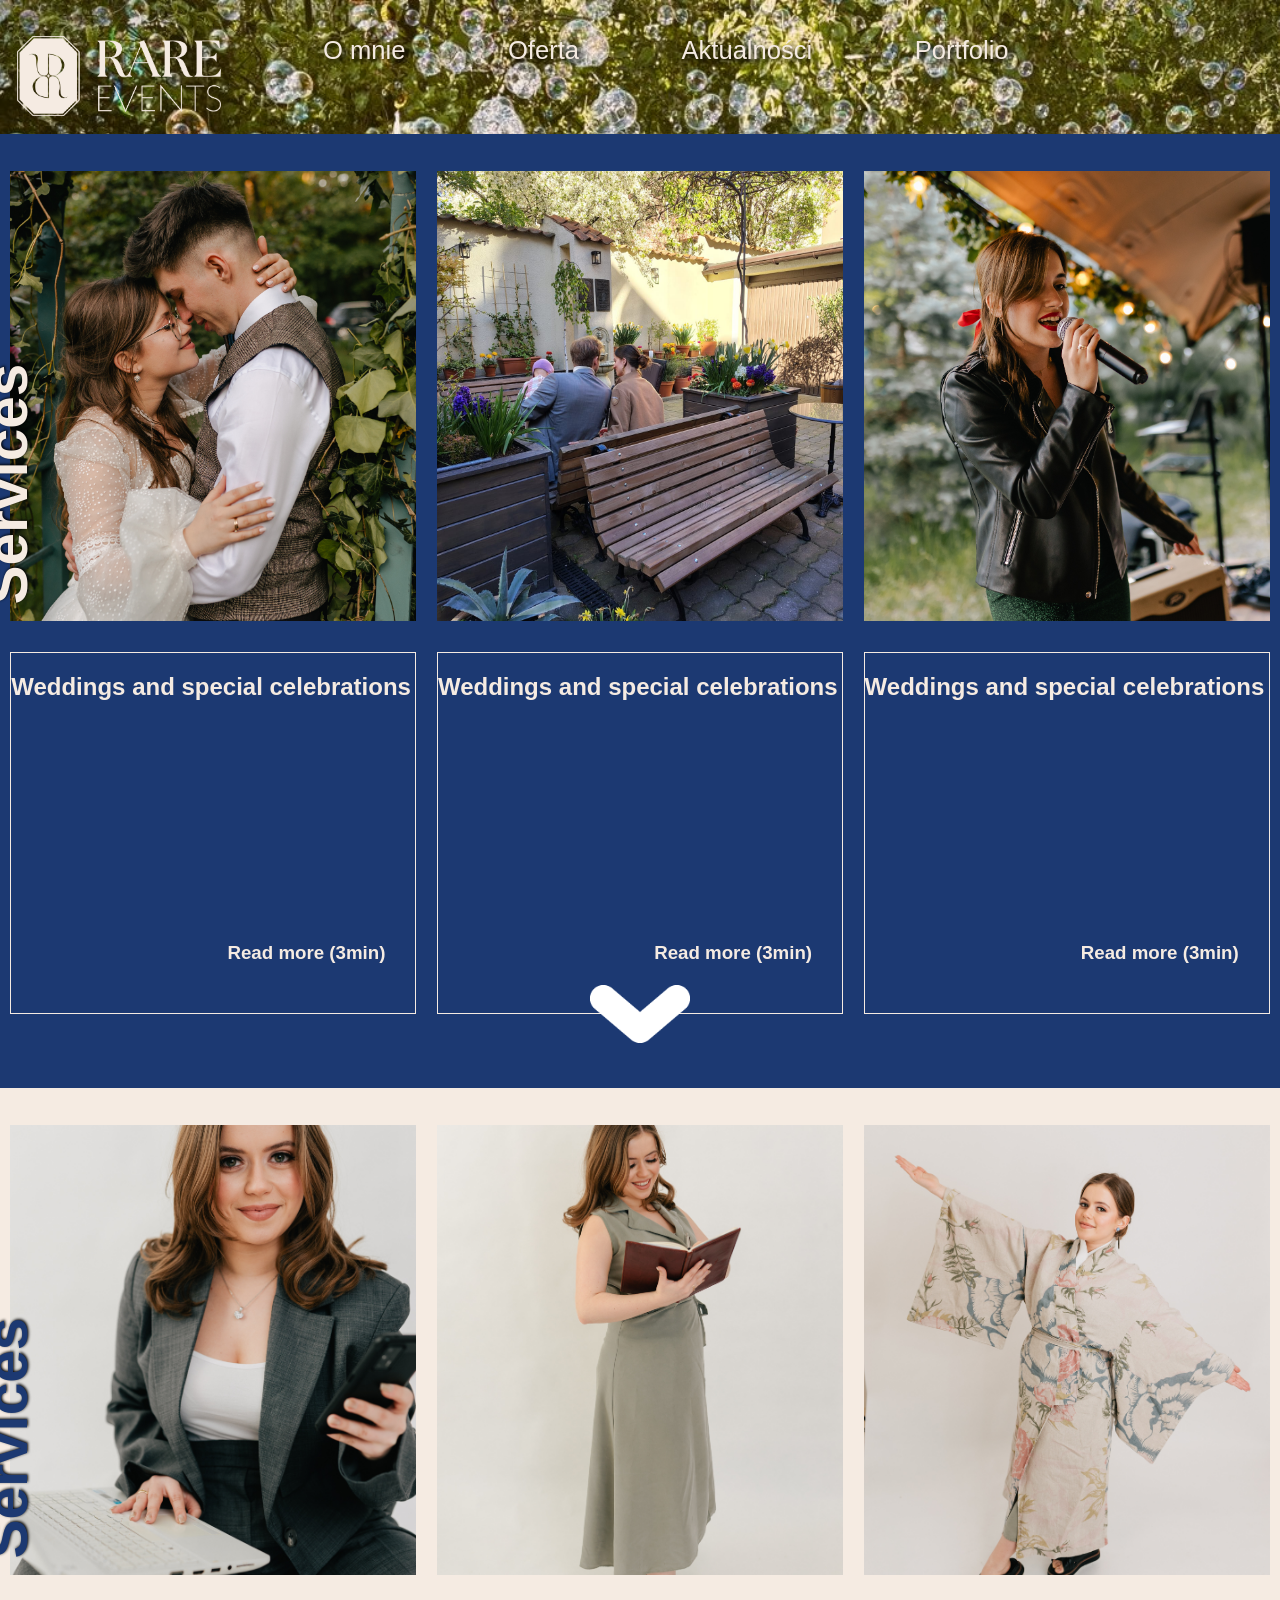
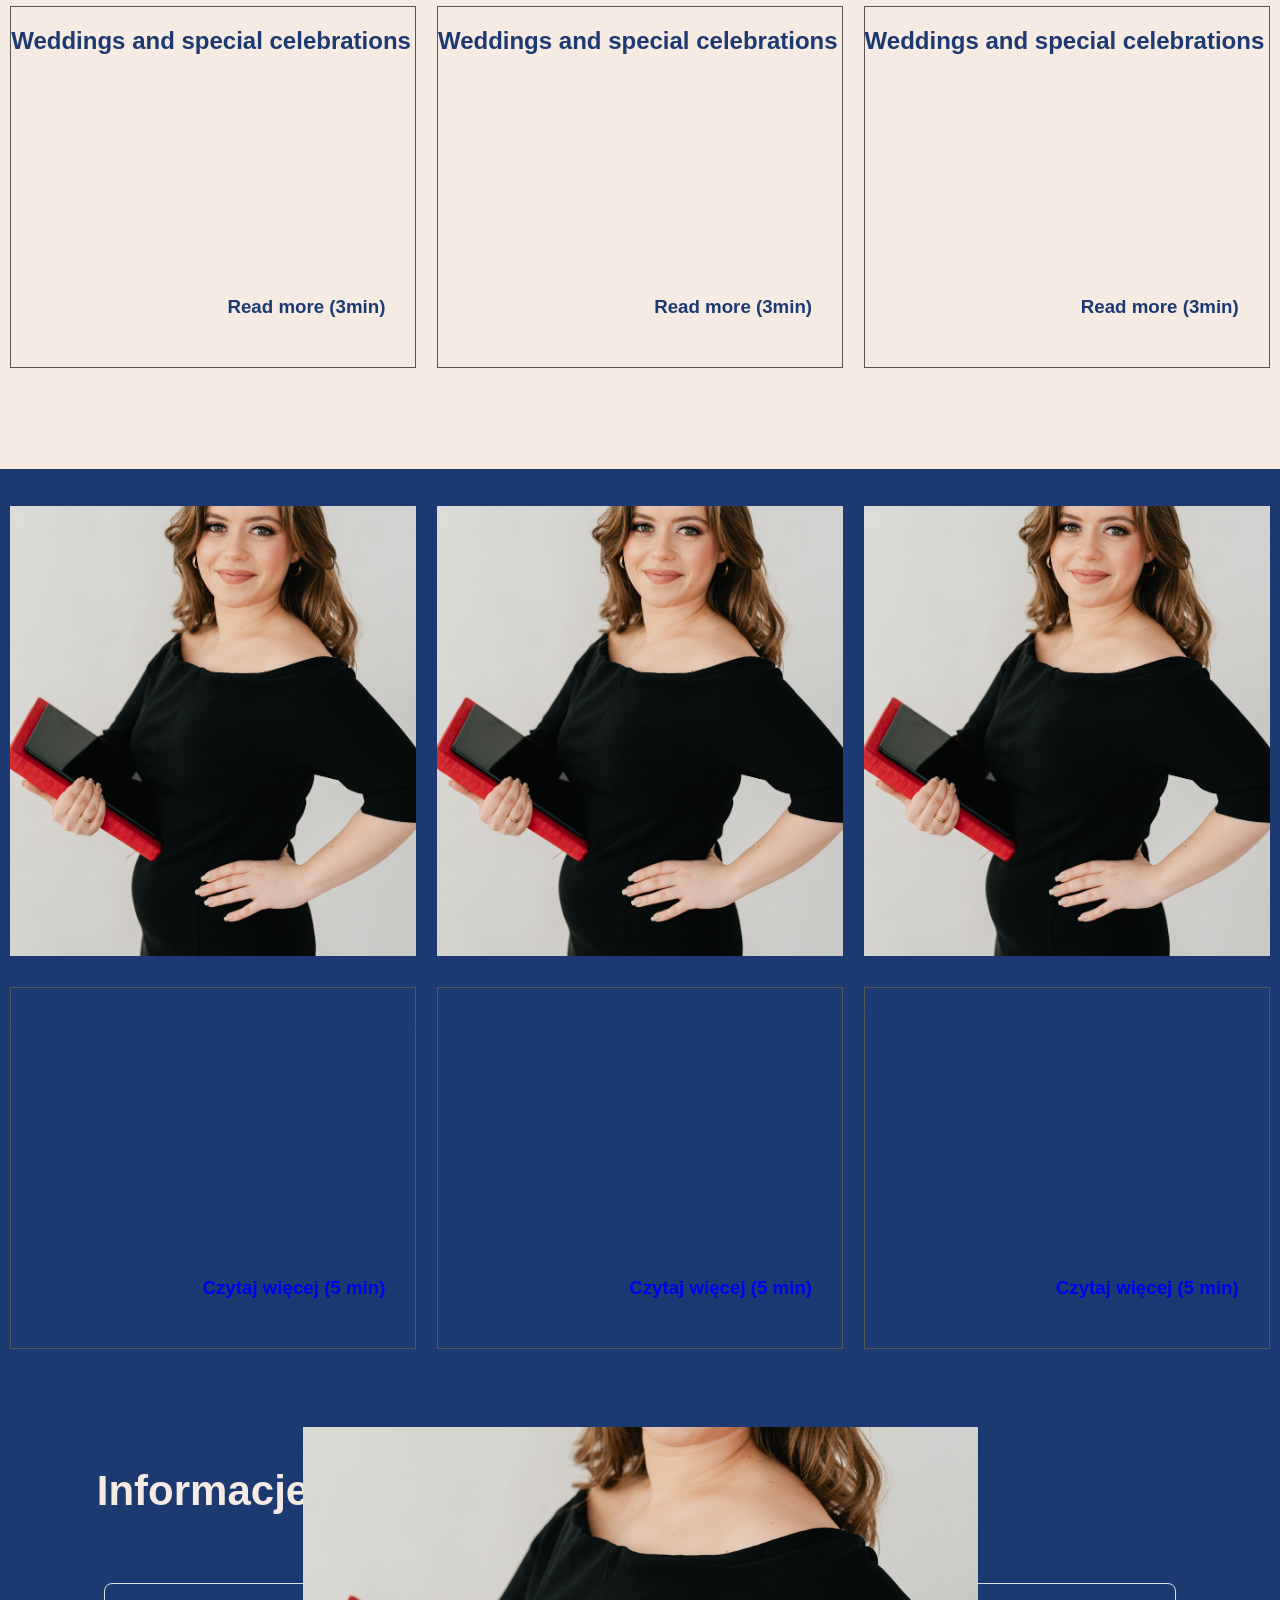
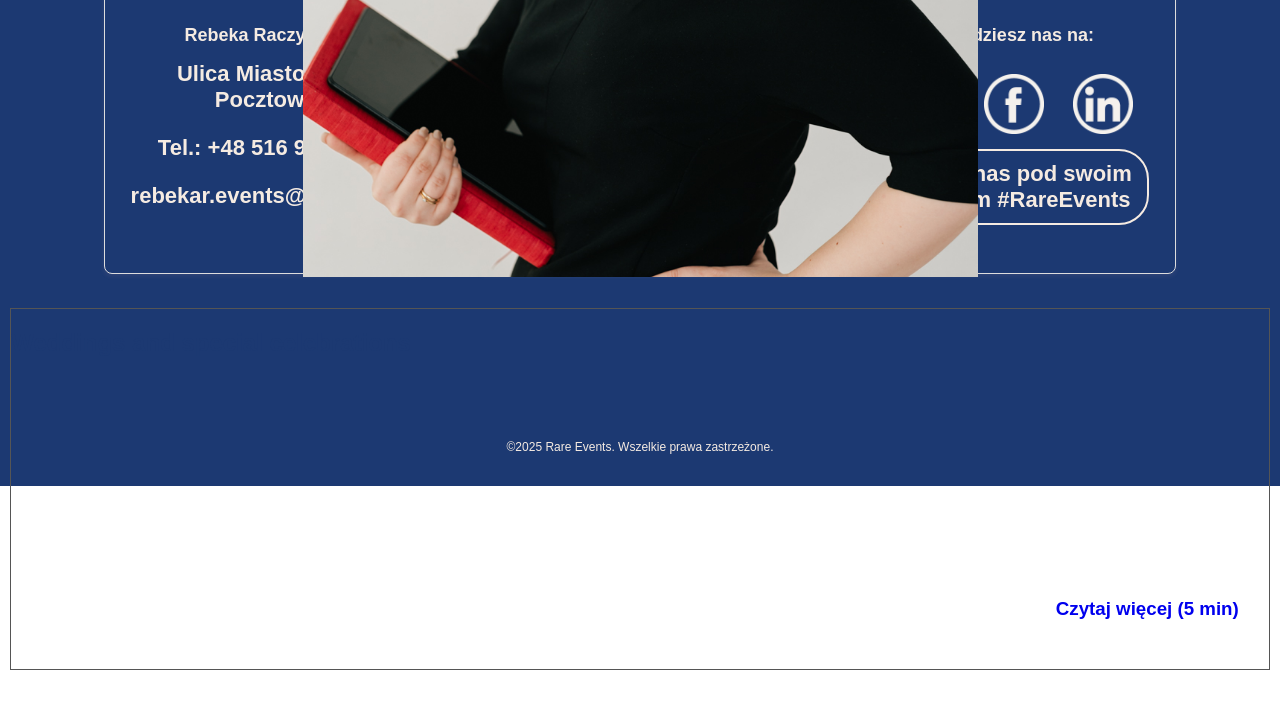
<file: activities.html>
<!DOCTYPE html>
<html lang="pl">
<head>
  <meta charset="UTF-8" />
  <meta name="viewport" content="width=device-width, initial-scale=1.0" />
  <title>Rare Events</title>
    <link rel="stylesheet" href="style.css">
  
  
</head>
<body style="    background-image: url('/resources/132.jpg');">

  <header style="display: flex; align-items: center;">

  
    <nav class="navbar navbar-expand-lg navbar-light bg-light"> 

<span class="navbar-toggler-icon"></span>

<ul class="nav-horizontal">
  <li class="nav-item"><a class="nav-link" href="/"><img src="/resources/beige.png" alt="Logo" style="height: 80px;"></a></li>
  <li class="nav-item"><a class="nav-link"  href="bio.html">O mnie </a></li>
  <li class="nav-item"><a class="nav-link"  href="offert.html">Oferta</a></li>
  <li class="nav-item"><a class="nav-link"  href="activities.html">Aktualności</a></li>
  <li class="nav-item"><a class="nav-link"  href="portfolio.html">Portfolio</a></li>
</ul>


    </nav>
  </header>
  <section class="section-page" id="services">
    <div class="rotated-text" style="color: #f5ebe2"">Services</div>
    <div class="activity-card">
      <img class="activity-image" src="/resources/248.jpg" alt="Wedding and special celebrations"
        style="height: 18dvw; ">
      <div class="activity-content">
        <h2>Weddings and special celebrations </h2> <a href="/" style="color:#f5ebe2">
          <h3>Read more (3min)</h3>
        </a>
      </div>
    </div>
    <div class="activity-card">
      <img class="activity-image" src="/resources/213.jpg" alt="Wedding and special celebrations"
        style="height: 18dvw; ">
      <div class="activity-content">
        <h2>Weddings and special celebrations </h2> <a href="/" style="color:#f5ebe2">
          <h3 style="padding: 30px;">Read more (3min)</h3>
        </a>
      </div>
    </div>
    <div class="activity-card">
      <img class="activity-image" src="/resources/265.jpg" alt="Wedding and special celebrations"
        style="height: 18dvw; ">
      <div class="activity-content">
        <h2>Weddings and special celebrations </h2> <a href="/" style="color:#f5ebe2">
          <h3 style="padding: 30px;">Read more (3min)</h3>
        </a>
      </div>
    </div>
    <div class="activity-card">
      <img class="activity-image" src="/resources/diving.jpg" alt="Wedding and special celebrations"
        style="height: 18dvw; ">
      <div class="activity-content">
        <h2>Weddings and special celebrations </h2> <a href="/" style="color:#f5ebe2">
          <h3 style="padding: 30px;">Read more (3min)</h3>
        </a>
      </div>
    </div>
    <div style="
    position: absolute;
    bottom: 20px; /* odstęp od dolnej krawędzi */
    left: 50%;
    transform: translateX(-50%);
    width: 100px;
    cursor: pointer;
  ">
      <img src="/resources/arrow_down2.png" alt="Scroll Button" style="cursor: pointer; width: 100px;"
        onclick="document.getElementById('services2').scrollIntoView({ behavior: 'smooth' });">
    </div>
  </section>

  <section class="section-page" id="services2" style="background-color: #f5ebe2;">
    <div class="rotated-text" style=" color: #1c3972">Services</div>
    <div class="activity-card">
      <img class="activity-image" src="/resources/006.jpg" alt="Wedding and special celebrations"
        style="height: 18dvw; ">
      <div class="activity-content" style=" border: 1px solid #555; color: #1c3972">
        <h2>Weddings and special celebrations </h2> <a href="/" style="color:#1c3972">
          <h3 style="padding: 30px;">Read more (3min)</h3>
        </a>
      </div>
    </div>
    <div class="activity-card">
      <img class="activity-image" src="/resources/016.jpg" alt="Wedding and special celebrations"
        style="height: 18dvw; ">
      <div class="activity-content" style=" border: 1px solid #555; color: #1c3972">
        <h2>Weddings and special celebrations </h2> <a href="/" style="color:#1c3972">
          <h3 style="padding: 30px;">Read more (3min)</h3>
        </a>
      </div>
    </div>
    <div class="activity-card">
      <img class="activity-image" src="/resources/023.jpg" alt="Wedding and special celebrations"
        style="height: 18dvw; ">
      <div class="activity-content" style=" border: 1px solid #555; color: #1c3972">
        <h2>Weddings and special celebrations </h2> <a href="/" style="color:#1c3972">
          <h3 style="padding: 30px;">Read more (3min)</h3>
        </a>
      </div>
    </div>
    <div class="activity-card">
      <img class="activity-image" src="/resources/059.jpg" alt="Wedding and special celebrations"
        style="height: 18dvw; ">
      <div class="activity-content" style=" border: 1px solid #555; color: #1c3972">
        <h2>Weddings and special celebrations </h2> <a href="/" style="color:#1c3972">
          <h3 style="padding: 30px;">Read more (3min)</h3>
        </a>
      </div>
    </div>
  </div>

  </section>


  <section class="section-page" id="services2" style="background-color: #f5ebe2;">
    <div class="rotated-text" style=" color: #1c3972">Services</div>

 
      <div id="activity-container" style="  background-color: #1c3972;
      position: relative;
      display: flex;
      flex-wrap: wrap;
      /* dynamiczna wielkość tekstu względem szerokości okna */
      width: 100%;
      padding-top: 3dvh;
      padding-bottom: 3dvh;
      height: 100dvh;
      overflow: visible;
      text-align: center;
      line-height: 1.2;"></div>
 
  </section>

 
  <div id="footer"></div>
  <script>
    fetch('footer.html')
      .then(response => response.text())
      .then(data => {
        document.getElementById('footer').innerHTML = data;
      });
 

    fetch('/json/activities.json')
    .then(response => response.json())
    .then(activities => {

    const container = document.getElementById('activity-container');
 
    activities.forEach(activity => {
    const card = document.createElement('div');
    card.className = 'activity-card';
    card.innerHTML = `
        <img class="activity-image" src="${activity.image_src}" alt="${activity.image_desc}" style="height: 18dvw;"  ">
         <div class="activity-content" style=" border: 1px solid #555; color: #1c3972">
        <h2 style="color:${activity.color}">${activity.title}</h2>

        <a href="${activity.link}"> <h3 style="padding: 30px;">Czytaj więcej (${activity.read_time} min)</h3>
        </a>
        </div>
    `;
    container.appendChild(card);
    });
    })
    .catch(error => {
    console.error('Błąd podczas ładowania JSON:', error);
  });

  </script>


</div>
</body>
</html>
</file>
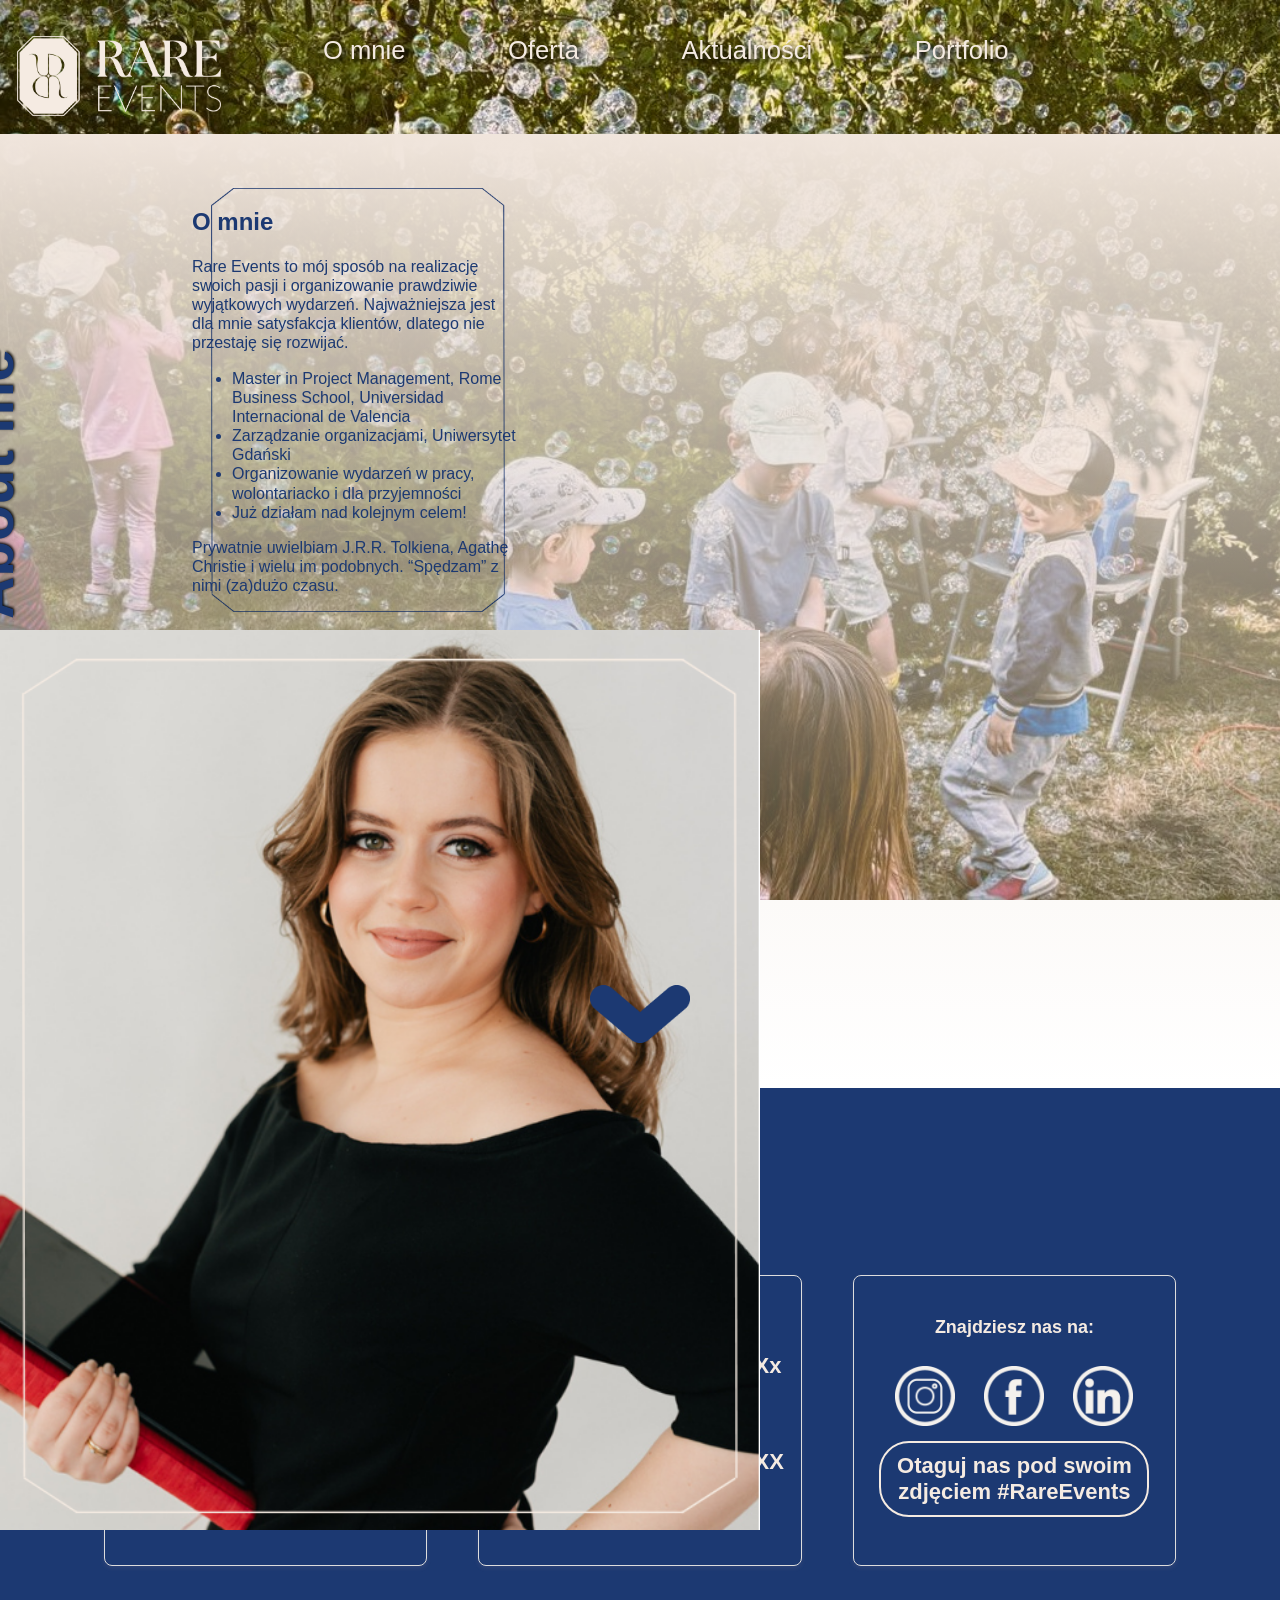
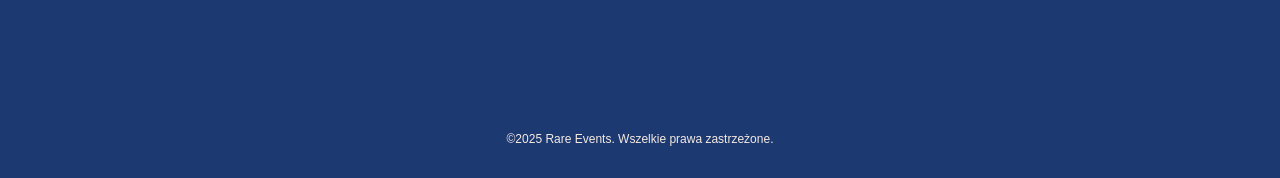
<file: bio.html>
<!DOCTYPE html>
<html lang="pl">
<head>
  <meta charset="UTF-8" />
  <meta name="viewport" content="width=device-width, initial-scale=1.0" />
  <title>Rare Events</title>
    <link rel="stylesheet" href="style.css">
  
  
</head>
<body style="    background-image: url('/resources/132.jpg');">

  <header style="display: flex; align-items: center;">

  
    <nav class="navbar navbar-expand-lg navbar-light bg-light"> 

<span class="navbar-toggler-icon"></span>

<ul class="nav-horizontal">
  <li class="nav-item"><a class="nav-link" href="/"><img src="/resources/beige.png" alt="Logo" style="height: 80px;"></a></li>
  <li class="nav-item"><a class="nav-link"  href="bio.html">O mnie </a></li>
  <li class="nav-item"><a class="nav-link"  href="offert.html">Oferta</a></li>
  <li class="nav-item"><a class="nav-link"  href="activities.html">Aktualności</a></li>
  <li class="nav-item"><a class="nav-link"  href="portfolio.html">Portfolio</a></li>
</ul>


    </nav>
  </header>
  <div class="content">
 
    <section class="section-page" id="Aboutme" style="background-color: #f5ebe2;
    background: linear-gradient(to bottom, #f0e5dc, rgba(245, 245, 220, 0));">
              <div class="rotated-text" >About me</div>
      
        <div class="frame" style="margin-left: 8dvw;">
          <h2 style=" font-weight: bold">O mnie</h2>
          <p>Rare Events to mój sposób na realizację swoich pasji
            i organizowanie prawdziwie wyjątkowych wydarzeń.
            Najważniejsza jest dla mnie satysfakcja klientów, dlatego
            nie przestaję się rozwijać.</p>
            <ul>
              <li>Master in Project Management, Rome Business School, Universidad Internacional de Valencia</li>
              <li>Zarządzanie organizacjami, Uniwersytet Gdański</li>
              <li>Organizowanie wydarzeń w pracy, wolontariacko i dla przyjemności</li>
              <li> Już działam nad kolejnym celem!</li>
          </ul>
          <p>
            Prywatnie uwielbiam J.R.R. Tolkiena, Agathę Christie
            i wielu im podobnych. “Spędzam” z nimi (za)dużo czasu.</p>
        </div>
          <img class="aboutme-img" src="/resources/Rare Events3.png" alt="My profile" >
          <div style="
          position: absolute;
          bottom: 20px; /* odstęp od dolnej krawędzi */
          left: 50%;
          transform: translateX(-50%);
          width: 100px;
          cursor: pointer;
        ">
            <img src="/resources/arrow_down.png" alt="Scroll Button" style="cursor: pointer; width: 100px;"
              onclick="document.getElementById('reviews').scrollIntoView({ behavior: 'smooth' });">
          </div>
    </section>

 
      <div id="footer"></div>
      <script>
        fetch('footer.html')
          .then(response => response.text())
          .then(data => {
            document.getElementById('footer').innerHTML = data;
          });

      </script>


</div>
</body>
</html>
</file>
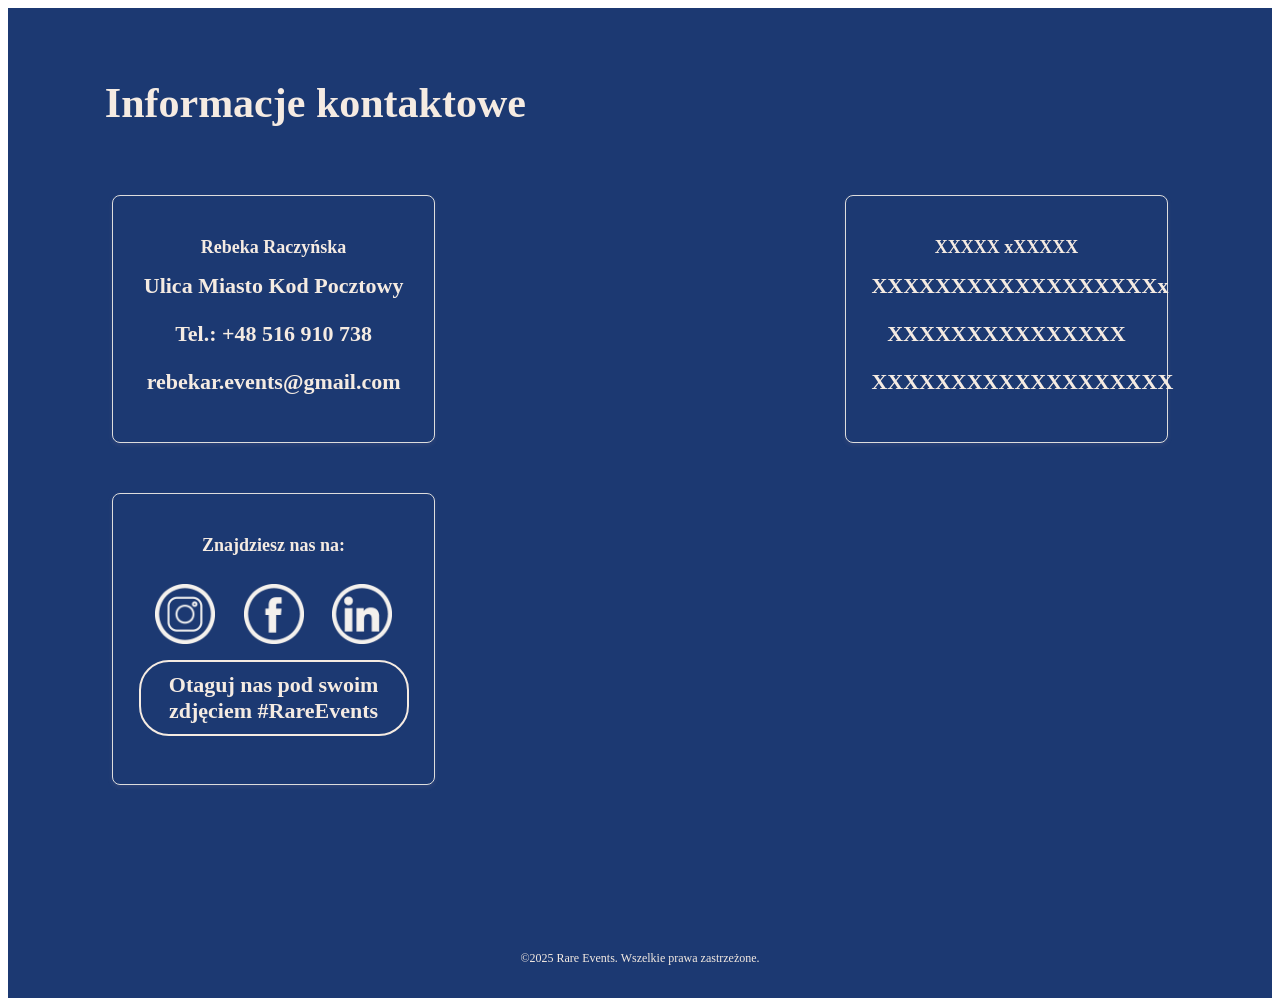
<file: footer.html>
<!DOCTYPE html>
<html lang="pl">

<head>
    <meta charset="UTF-8" />
    <meta name="viewport" content="width=device-width, initial-scale=1.0" />

    <style>   
    footer {
        background-color: #1c3972;
        padding: 20px;
        text-align: center;
        font-size: 12px;
        color: #f5ebe2;
    }

    .card-container {
        color: #f5ebe2;
        display: flex;
        gap: 50px;
        justify-content: space-between;
        flex-wrap: wrap;
        margin-left: 5dvw;
        margin-right: 5dvw;
        padding: 40px 20px;
        overflow-x: auto; 
        }

    .card {
        flex: 1 1 calc(33.333% -20px); 
        border: 1px solid #ddd;
        border-radius: 8px;
        padding: 2dvw;
        width: 20dvw;
        min-width: 270px;
        box-shadow: 0 2px 5px rgba(222, 180, 180, 0.1);
        background-color: #1c3972;
    }

    .card h3 {
        margin-top: 0;
        font-size: 22px;
        color: #f5ebe2;
    }

    /* Responsywność */
    @media (max-width: 968px) {
        .card-container {
            flex-direction: column;
            align-items: center;
            padding: 40px;
        }

        .card {
            width: 70%;
            max-width: 90%;
        }
        .card h3 {
        margin-top: 0;
        font-size: 19px;
        color: #f5ebe2;
    }
    }

</style>

</head>

<body>
    <footer>
        <h1 style="text-align: left; margin-top: 4dvw; margin-left: 6dvw;   font-size: 3.5em;">Informacje kontaktowe</h1>
        <div class="card-container">
            <div class="card">
                <h2>Rebeka Raczyńska</h2>
                <h3>Ulica Miasto Kod Pocztowy</h3>
                <h3>Tel.: +48 516 910 738</h3>
                <h3>rebekar.events@gmail.com</h3>
            </div>
            <div class="card">
                <h2> XXXXX xXXXXX</h2>
                <h3>XXXXXXXXXXXXXXXXXXx</h3>
                <h3>XXXXXXXXXXXXXXX</h3>
                <h3>XXXXXXXXXXXXXXXXXXX</h3>
            </div>
            <div class="card">
                <h2>Znajdziesz nas na:</h2>
                <a href="http://instagram.com/rare_events_by_rr?igsh=aGZ4YXRhczg1ZnA="><img
                        src="/resources/icons8-instagram-96.png" alt="Instagram" style="height: 60px; padding: 1dvw;"></a>
                <a href="facebook.com/profile.php?id=61575165800085"><img src="/resources/icons8-facebook-100.png"
                        alt="Facebook" style="height: 60px;  padding: 1dvw;"></a>
                <a href="https://www.linkedin.com/in/rebeka-raczy%C5%84ska-72947b223/?originalSubdomain=pl"><img
                        src="/resources/icons8-linkedin-100.png" alt="linkedIn" style="height: 60px;  padding: 1dvw;"></a>
                <h3 style="border: 2px solid #f5ebe2; padding: 10px; border-radius: 30px; display: inline-block; ">Otaguj
                    nas pod swoim zdjęciem #RareEvents</h3>
            </div>
        </div>

        <p style="margin-top: 14dvh;">&copy;2025 Rare Events. Wszelkie prawa zastrzeżone.</p>
    </footer>
</body>

</html>
</file>
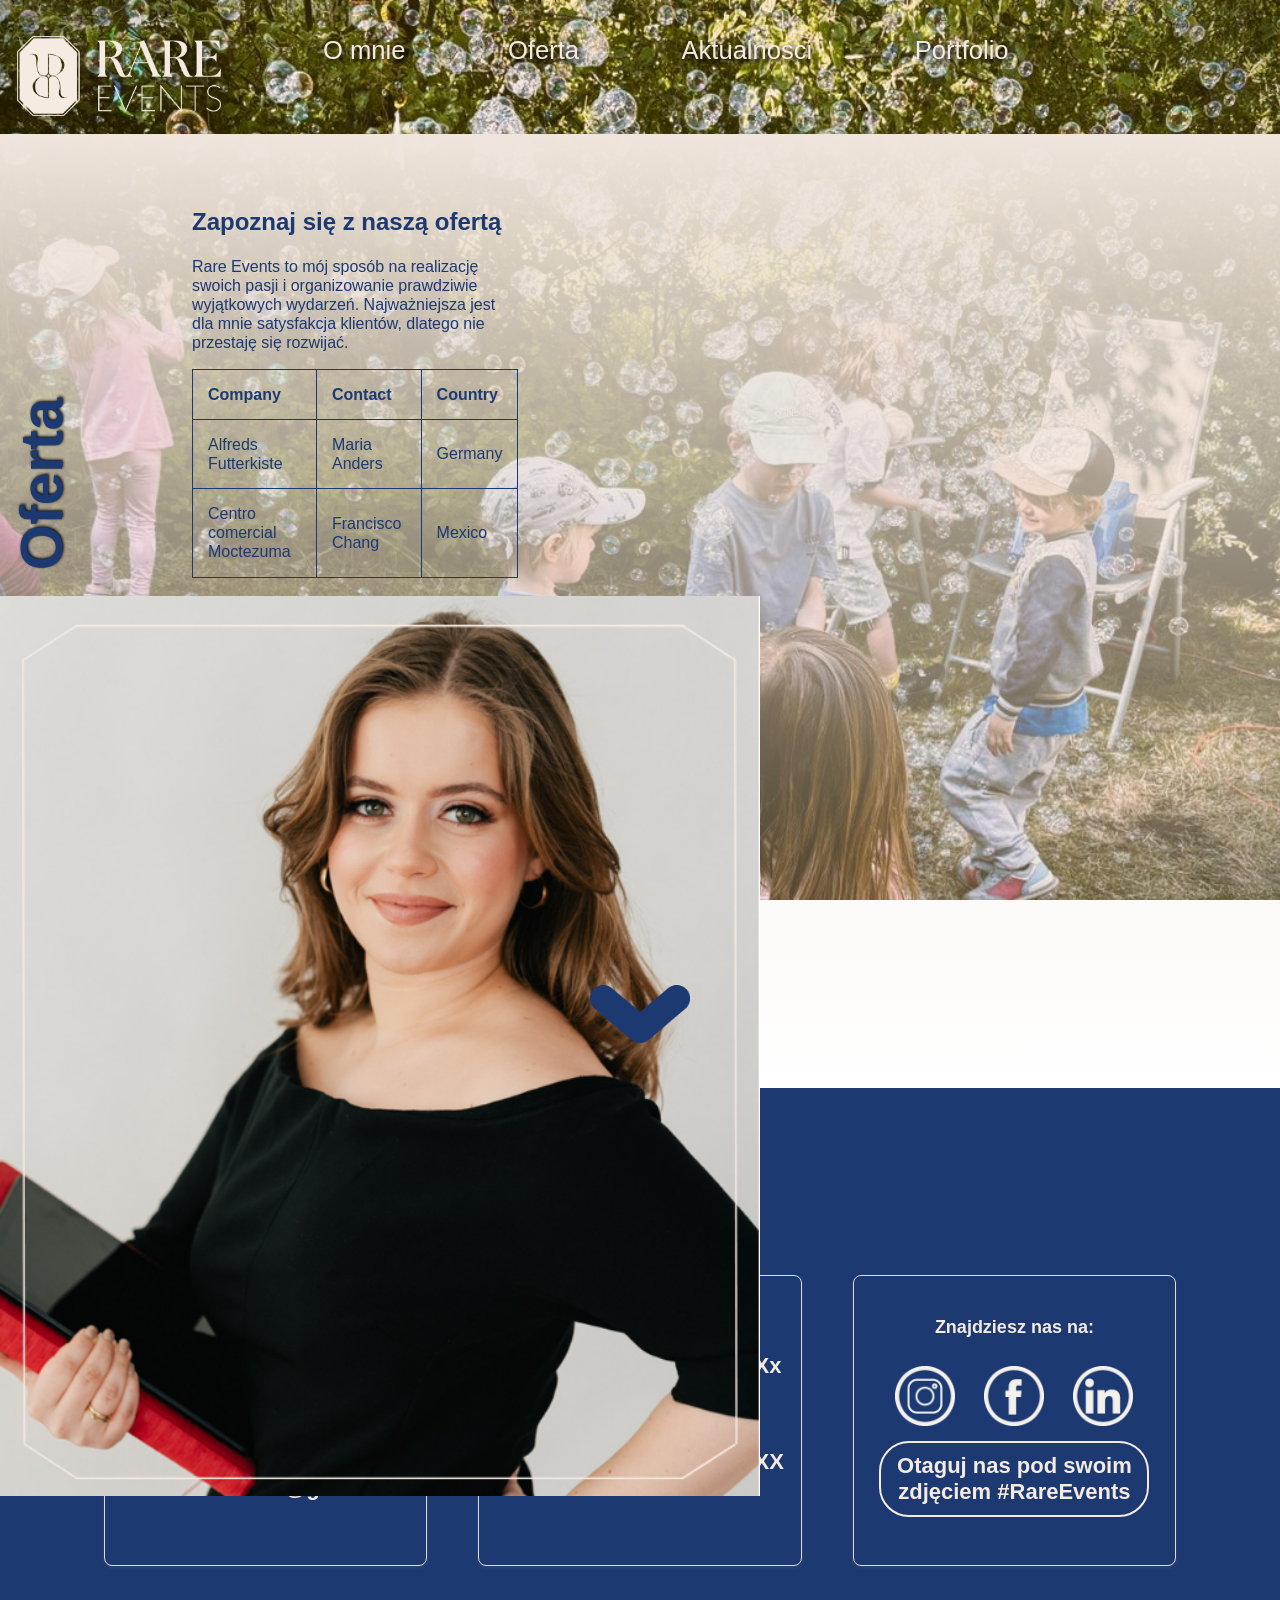
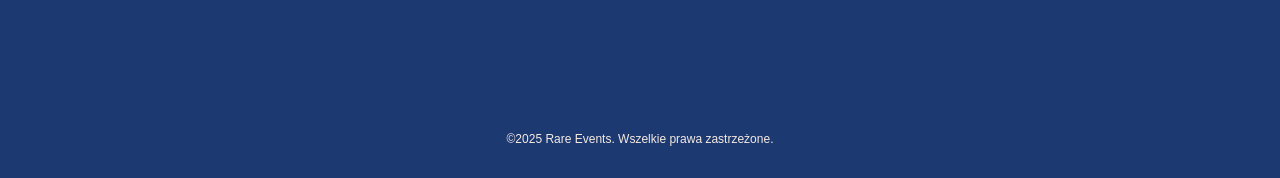
<file: offert.html>
<!DOCTYPE html>
<html lang="pl">
<head>
  <meta charset="UTF-8" />
  <meta name="viewport" content="width=device-width, initial-scale=1.0" />
  <title>Rare Events</title>
    <link rel="stylesheet" href="style.css">
  
  
</head>
<body style="    background-image: url('/resources/132.jpg');">

  <header style="display: flex; align-items: center;">

  
    <nav class="navbar navbar-expand-lg navbar-light bg-light"> 

<span class="navbar-toggler-icon"></span>

<ul class="nav-horizontal">
  <li class="nav-item"><a class="nav-link" href="/"><img src="/resources/beige.png" alt="Logo" style="height: 80px;"></a></li>
  <li class="nav-item"><a class="nav-link"  href="bio.html">O mnie </a></li>
  <li class="nav-item"><a class="nav-link"  href="offert.html">Oferta</a></li>
  <li class="nav-item"><a class="nav-link"  href="activities.html">Aktualności</a></li>
  <li class="nav-item"><a class="nav-link"  href="portfolio.html">Portfolio</a></li>
</ul>


    </nav>
  </header>
  <div class="content">
 
    <section class="section-page" id="Aboutme" style="background-color: #f5ebe2;
    background: linear-gradient(to bottom, #f0e5dc, rgba(245, 245, 220, 0));">
              <div class="rotated-text" >Oferta</div>
              <div class="frame" style="margin-left: 8dvw;   background-image: none;">
                <h2 style=" font-weight: bold">Zapoznaj się z naszą ofertą</h2>
                <p>Rare Events to mój sposób na realizację swoich pasji
                  i organizowanie prawdziwie wyjątkowych wydarzeń.
                  Najważniejsza jest dla mnie satysfakcja klientów, dlatego
                  nie przestaję się rozwijać.</p>
                  <table>
                      <tr>
                        <th>Company</th>
                        <th>Contact</th>
                        <th>Country</th>
                      </tr>
                      <tr>
                        <td>Alfreds Futterkiste</td>
                        <td>Maria Anders</td>
                        <td>Germany</td>
                      </tr>
                      <tr>
                        <td>Centro comercial Moctezuma</td>
                        <td>Francisco Chang</td>
                        <td>Mexico</td>
                      </tr>
                    </table>
              </div>
    
          <img class="aboutme-img" src="/resources/Rare Events3.png" alt="My profile" >
          <div style="
          position: absolute;
          bottom: 20px; /* odstęp od dolnej krawędzi */
          left: 50%;
          transform: translateX(-50%);
          width: 100px;
          cursor: pointer;
        ">
            <img src="/resources/arrow_down.png" alt="Scroll Button" style="cursor: pointer; width: 100px;"
              onclick="document.getElementById('reviews').scrollIntoView({ behavior: 'smooth' });">
          </div>
    </section>

 
      <div id="footer"></div>
      <script>
        fetch('footer.html')
          .then(response => response.text())
          .then(data => {
            document.getElementById('footer').innerHTML = data;
          });

      </script>


</div>
</body>
</html>
</file>
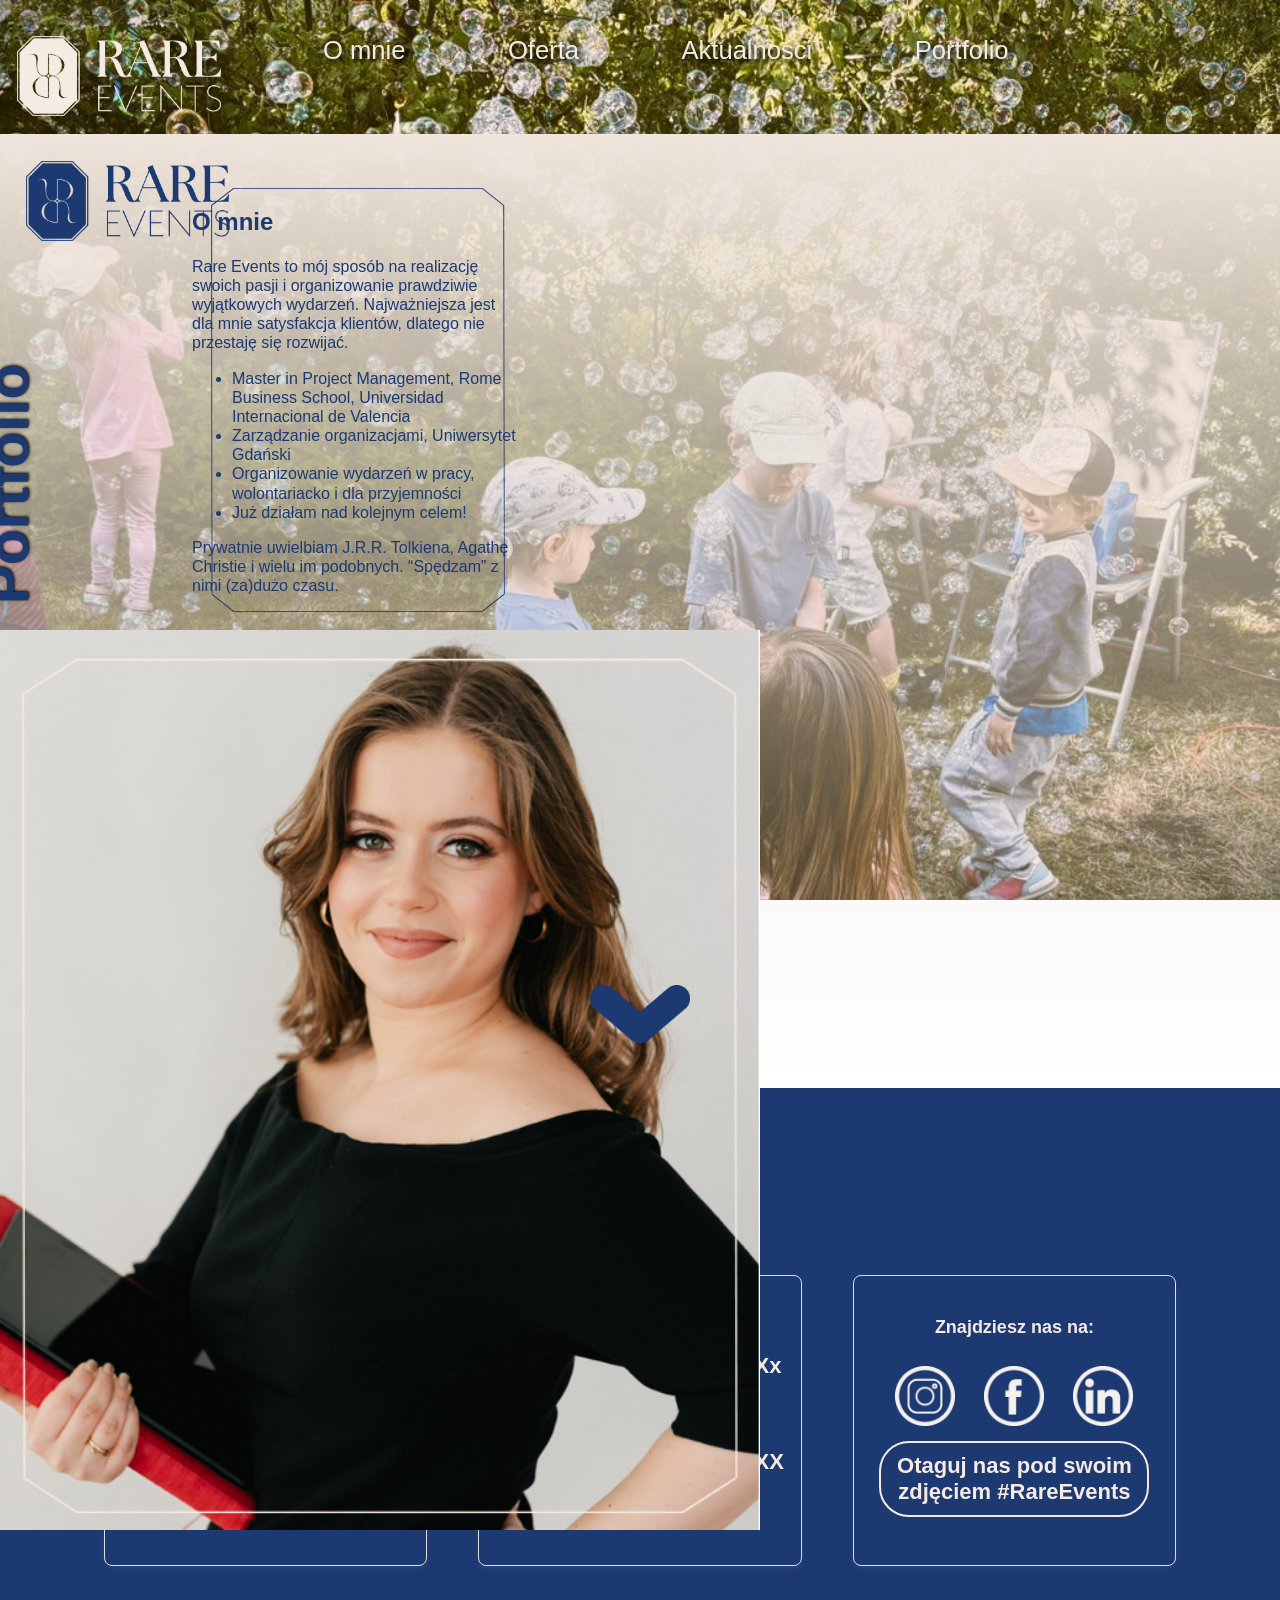
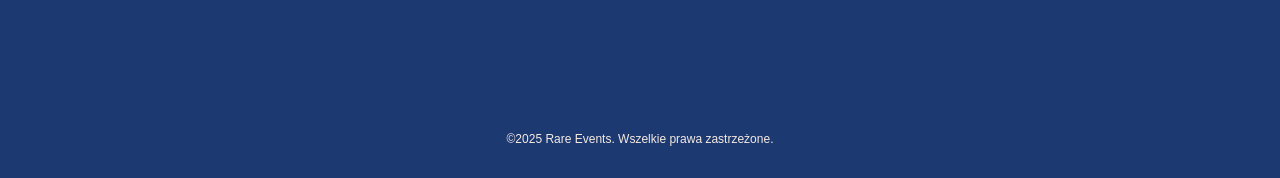
<file: portfolio.html>
<!DOCTYPE html>
<html lang="pl">
<head>
  <meta charset="UTF-8" />
  <meta name="viewport" content="width=device-width, initial-scale=1.0" />
  <title>Rare Events</title>
    <link rel="stylesheet" href="style.css">
  
  
</head>
<body style="    background-image: url('/resources/132.jpg');">

  <header style="display: flex; align-items: center;">

  
    <nav class="navbar navbar-expand-lg navbar-light bg-light"> 

<span class="navbar-toggler-icon"></span>

<ul class="nav-horizontal">
  <li class="nav-item"><a class="nav-link" href="/"><img src="/resources/beige.png" alt="Logo" style="height: 80px;"></a></li>
  <li class="nav-item"><a class="nav-link"  href="bio.html">O mnie </a></li>
  <li class="nav-item"><a class="nav-link"  href="offert.html">Oferta</a></li>
  <li class="nav-item"><a class="nav-link"  href="activities.html">Aktualności</a></li>
  <li class="nav-item"><a class="nav-link"  href="portfolio.html">Portfolio</a></li>
</ul>


    </nav>
  </header>
  <div class="content">
<section class="section-page" id="Aboutme" style="background-color: #f5ebe2;
      background: linear-gradient(to bottom, #f0e5dc, rgba(245, 245, 220, 0));">
                <div class="rotated-text" >Portfolio</div>
          <a href="/" style="position: absolute;"><img src="/resources/navy.png" alt="Logo" style="height: 80px; margin-left: 2dvw;  "></a>

          <div class="frame" style="margin-left: 8dvw;">
            <h2 style=" font-weight: bold">O mnie</h2>
            <p>Rare Events to mój sposób na realizację swoich pasji
              i organizowanie prawdziwie wyjątkowych wydarzeń.
              Najważniejsza jest dla mnie satysfakcja klientów, dlatego
              nie przestaję się rozwijać.</p>
              <ul>
                <li>Master in Project Management, Rome Business School, Universidad Internacional de Valencia</li>
                <li>Zarządzanie organizacjami, Uniwersytet Gdański</li>
                <li>Organizowanie wydarzeń w pracy, wolontariacko i dla przyjemności</li>
                <li> Już działam nad kolejnym celem!</li>
            </ul>
            <p>
              Prywatnie uwielbiam J.R.R. Tolkiena, Agathę Christie
              i wielu im podobnych. “Spędzam” z nimi (za)dużo czasu.</p>
          </div>
            <img class="aboutme-img" src="/resources/Rare Events3.png" alt="My profile" >
            <div style="
            position: absolute;
            bottom: 20px; /* odstęp od dolnej krawędzi */
            left: 50%;
            transform: translateX(-50%);
            width: 100px;
            cursor: pointer;
          ">
              <img src="/resources/arrow_down.png" alt="Scroll Button" style="cursor: pointer; width: 100px;"
                onclick="document.getElementById('reviews').scrollIntoView({ behavior: 'smooth' });">
            </div>
      </section>

 
      <div id="footer"></div>
      <script>
        fetch('footer.html')
          .then(response => response.text())
          .then(data => {
            document.getElementById('footer').innerHTML = data;
          });

      </script>


</div>
</body>
</html>
</file>
<file: style.css>
body {
    margin: 0;
    padding: 0;
    background-image: url('/resources/131.jpg');
    /* Ścieżka do zdjęcia */
    background-size: cover;
    background-position: center;
    background-repeat: no-repeat;
    height: 100vh;
    font-family: sans-serif;

}
.navbar-toggler-icon {
	display: inline-block;
	width: 1.5em;
	height: 1.5em;
	vertical-align: middle;
	content: "";
	background: no-repeat center center;
	background-size: 100% 100%
}
.nav-horizontal {
  list-style: none;
  padding: 0;
  margin: 0;
  display: flex; /* kluczowy styl dla poziomego układu */
  gap: 30px; /* odstęp między elementami */
}
.nav-item {
  margin-right: 3dvw;
  margin: 5
}

.nav-horizontal li a {
  text-decoration: none;
  color:  #f5ebe2;
  font-size: 2vw;
  text-shadow: 3px 3px 5px black;
  padding: 10px 15px;
  display: block;
  border: 2px solid transparent;
}


.nav-horizontal li a:hover {
  border: 2px solid #f5ebe2;
  border-radius: 5px;
}

/* Wyłącz hover background dla <a> zawierających tylko <img> */
.nav-horizontal li a:hover:has(img) {
  background-color: transparent;
  border: 2px solid transparent;
  border-radius: 5px;
}




.headlineRR {
    font-size: 7vw;
    /* dynamiczna wielkość tekstu względem szerokości okna */
    width: 100%;
    /* 1/3 szerokości widocznego obszaru */
    font-weight: bold;
    color: #f5ebe2;
    text-align: center;
    
text-shadow: 3px 3px 5px black;
    line-height: 1.2;
}
@media (max-width: 768px){
  .headlineRR {
    font-size: 9vw;
    padding-bottom: 30dvh;
}
}

.overlay-text {
    position: absolute;
    top: 50%;
    left: 50%;
    transform: translate(-50%, -50%);
    color: #f5ebe2;
    font-size: 2em;
    font-weight: bold;
    text-shadow: 2px 2px 4px #000;
    text-align: center;
    pointer-events: none;
}

video {

    position: absolute;
    top: 0;
}


.video-container {

    overflow: hidden;
    margin: auto;
    position: relative;
    width: 80dvw;
    margin-left: 6%;
    margin-right: 6%;
    padding-left: 5dvw;
    margin-top: 4%;
    max-height: 100dvh;

    aspect-ratio: 9 / 16;
    /* pionowy format */
}

.content {
    position: relative;
    z-index: 1;
}

.rotated-text {
    position: absolute;
    top: 15dvh;
    margin-top: 20dvh;
    right: 90dvw;
    white-space: nowrap;
    transform: rotate(270deg);
    color: #1c3972;
    font-size: 6.5dvh;
    font-weight: bold;
    text-shadow: 1px 1px 3px #000;
}
@media (max-width: 768px){
    .rotated-text {
    position: sticky;
    align-self: flex-start;
    margin-top: 0dvh;
    margin-bottom: 13dvh;
    z-index: 10;
    left: 3%;
    top: 70vh;
    transform: rotate(270deg);
    transform-origin: left center;
    font-size: 6.5dvh;
    font-weight: bold;
    text-shadow: 1px 1px 3px #000;
}
}


.frame {
  padding-left: 7%;
  padding-right: 7.5%;
  margin-top: 3dvh;
  margin-bottom: 2dvh;
  max-width: 40%;
  box-sizing: border-box;
  color: #1c3972;
  background-image: url('/resources/dark_border.png');
  background-size: contain;
  background-position: center;
  background-repeat: no-repeat;

  text-align: left;
  transition: all 0.3s ease-in-out;
}

.frame > h1{
  flex: 1 1 calc(33.333% -20px); 
  border: 1px solid #f5ebe2;
  border-radius: 8px;
  font-size: 34px;
  color: #f5ebe2;
  text-shadow: 3px 3px 5px black;
  padding: 2dvw;
  height: 5dvh;
  min-width: 350px;
  box-shadow: 0 2px 5px rgba(0, 0, 0, 0.1);
}

  
/* Responsywność */
@media (max-width: 900px) {
  .frame {
    background-size: cover;
    background-image: none;
    width:  100%;
    max-width: 100%;
  }
  .frame > h1 {
    font-size: 1.5em;
    margin-left: 4dvw;
    margin-right: 4dvw;
    border: none

  }
  .frame h2 {
    font-size: 1.5em;
  }

  .frame > p {
    font-size: 0.65em;
    margin-left: 4dvw;
    margin-right: 4dvw;
  }
  .frame li {
    font-size: 0.65em;
  }
}


.aboutme-img {
    object-fit: cover;
    width: auto;
    height: 100vh;
    display: block;
  }
  
  @media (max-width: 768px) {
    .aboutme-img {
      width: 100vw;
      height: auto;
      margin: 2dvw;
    }
  }
  

.section-page {
    background-color: #1c3972;
    position: relative;
    display: flex;
    flex-wrap: wrap;
    /* dynamiczna wielkość tekstu względem szerokości okna */
    width: 100%;
    padding-top: 3dvh;
    padding-bottom: 3dvh;
    height: 100dvh;
    overflow: visible;
    text-align: center;
    line-height: 1.2;
}
@media (max-width: 768px) {
.section-page {
    height: auto;
}
}

.activity-card {
    color: #f5ebe2;
    width: 13dvw;
    margin: 0.8dvw;
    height: 100%;
    flex: 1 1 calc(21%);
    min-width: 350px;
}

@media (max-width: 768px) {
    .activity-card {
        flex: 1 1 60%;
        height: 100dvh;
    }
}

.activity-content {
    position: relative;
    border: 1px solid #f5ebe2;
    object-fit: cover;
    height: 40%;
    display: flex;
    margin-top: 3dvh;
    justify-content: space-between;
}
.activity-content> a > h3{
  padding: 30px;
  position: absolute; 
  bottom: 0; 
  right: 0;
}

.activity-image {
  max-width: 100%;
  height: 50%;
  min-height: 50%;
  aspect-ratio: 3/2;
  object-fit: cover;
}

@media (max-width: 768px){
.activity-content {
  height: 30%;
  padding-right: 3dvw;
}
.activity-image {
  max-width: 100%;
  height: 80%;
  min-height: 50%;
  aspect-ratio: 2/3;
  object-fit: cover;
}
}



#reviews {
    margin: 0;
    padding: 0;
    background-image: url('/resources/132.jpg');
    /* Ścieżka do zdjęcia */
    background-size: cover;
    background-position: center;
    background-repeat: no-repeat;
    height: 100vh;
    font-family: sans-rif;
}

.grid-container {
  display: grid;
  grid-template-columns: 1fr 1fr; 
  grid-template-rows: auto auto;  
  margin: 10dvw;
}

.review-card{
  border-radius: 8px;
  color: #f5ebe2;
  width: 20dvw;
  height: 30dvh;
  padding: 30px;
  box-sizing: border-box;
  text-shadow: 3px 3px 5px black;
  margin: 0  auto;
}
@media (max-width: 768px){
  .grid-container {
    display: flex;
    flex-direction: column;
  }
  .review-card {
    width: 80dvw;
    padding-right: 3dvw;
    padding: 10px;
  }
  .review-card > div {
    margin-top: 0dvh
  }
  }

.review-card > img {
  max-width: 10%;
  height: 10%;
  min-height: 10%;
  aspect-ratio: 3/2;
  object-fit: cover;
}


.review-card > div {
  margin-top: 5dvh
}

table, th, td {
  border: 1px solid #1c3972;
  border-collapse: collapse; 
}
th, td {
  padding: 15px;
}

th {
  text-align: left
}

.footer {
    background-color: #1c3972;
    padding: 20px;
    text-align: center;
    font-size: 14px;
    color: #555;
}
</file>
